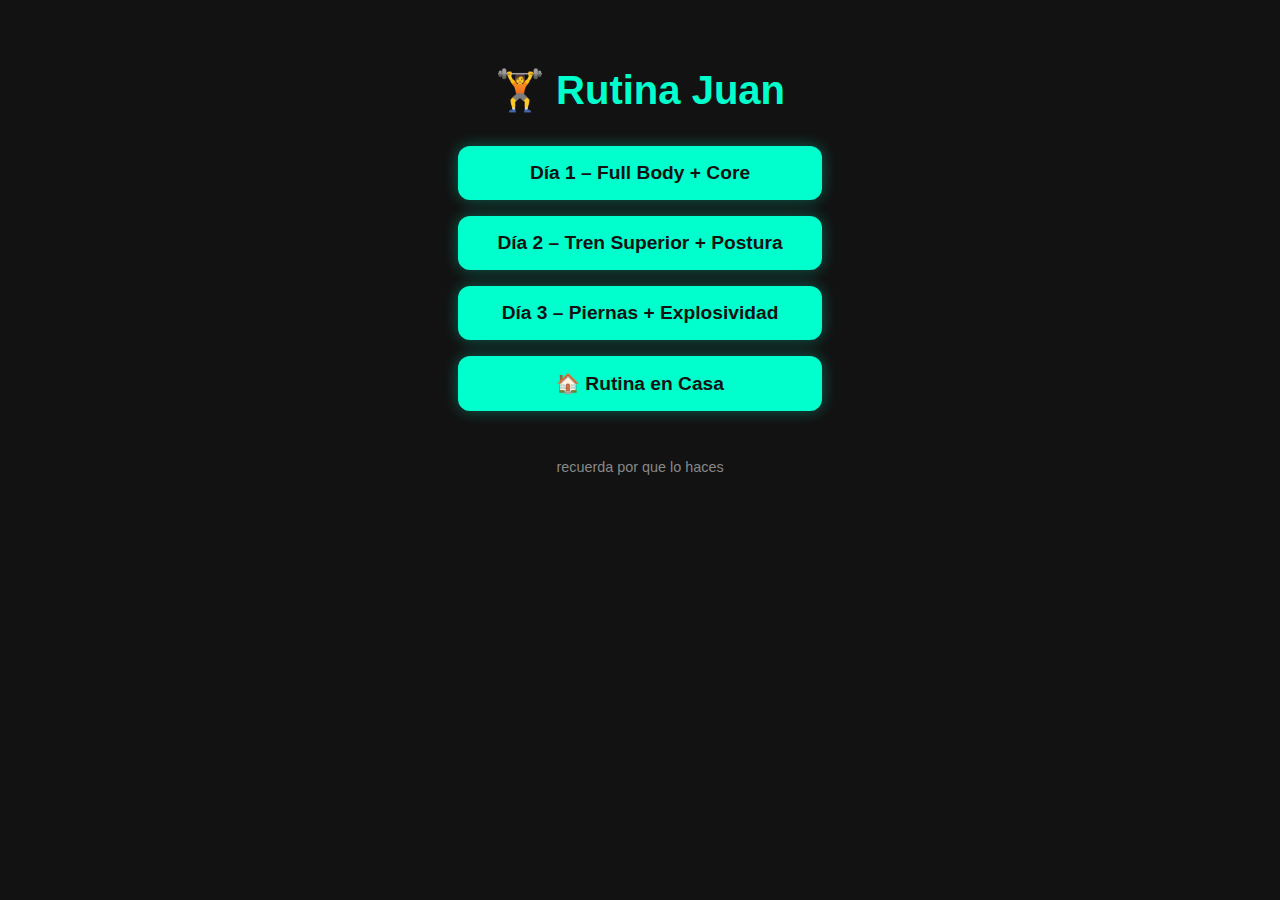
<file: index.html>
<!DOCTYPE html>
<html lang="es">
<head>
  <meta charset="UTF-8" />
  <meta name="viewport" content="width=device-width, initial-scale=1.0"/>
  <meta name="theme-color" content="#00ffcc"/>
  <link rel="manifest" href="manifest.json">
  <title>Rutina Juan</title>
  <style>
    body {
      background-color: #121212;
      color: #ffffff;
      font-family: 'Segoe UI', Tahoma, Geneva, Verdana, sans-serif;
      text-align: center;
      padding: 2rem;
    }

    h1 {
      font-size: 2.5rem;
      margin-bottom: 2rem;
      color: #00ffcc;
    }

    .btn {
      display: block;
      background-color: #00ffcc;
      color: #121212;
      padding: 1rem 2rem;
      margin: 1rem auto;
      width: 80%;
      max-width: 300px;
      border: none;
      border-radius: 12px;
      font-size: 1.2rem;
      font-weight: bold;
      text-decoration: none;
      box-shadow: 0 0 15px #00ffcc55;
      transition: transform 0.2s ease;
    }

    .btn:hover {
      transform: scale(1.05);
      box-shadow: 0 0 20px #00ffccaa;
    }

    .footer {
      margin-top: 3rem;
      font-size: 0.9rem;
      color: #888;
    }
  </style>
</head>
<body>
  <h1>🏋️ Rutina Juan</h1>

  <a class="btn" href="dia1.html">Día 1 – Full Body + Core</a>
  <a class="btn" href="dia2.html">Día 2 – Tren Superior + Postura</a>
  <a class="btn" href="dia3.html">Día 3 – Piernas + Explosividad</a>
  <a class="btn" href="casa.html">🏠 Rutina en Casa</a>

  <div class="footer">recuerda por que lo haces </div>

  <script>
    if ('serviceWorker' in navigator) {
      navigator.serviceWorker.register('sw.js').catch(console.error);
    }
  </script>
</body>
</html>
</file>
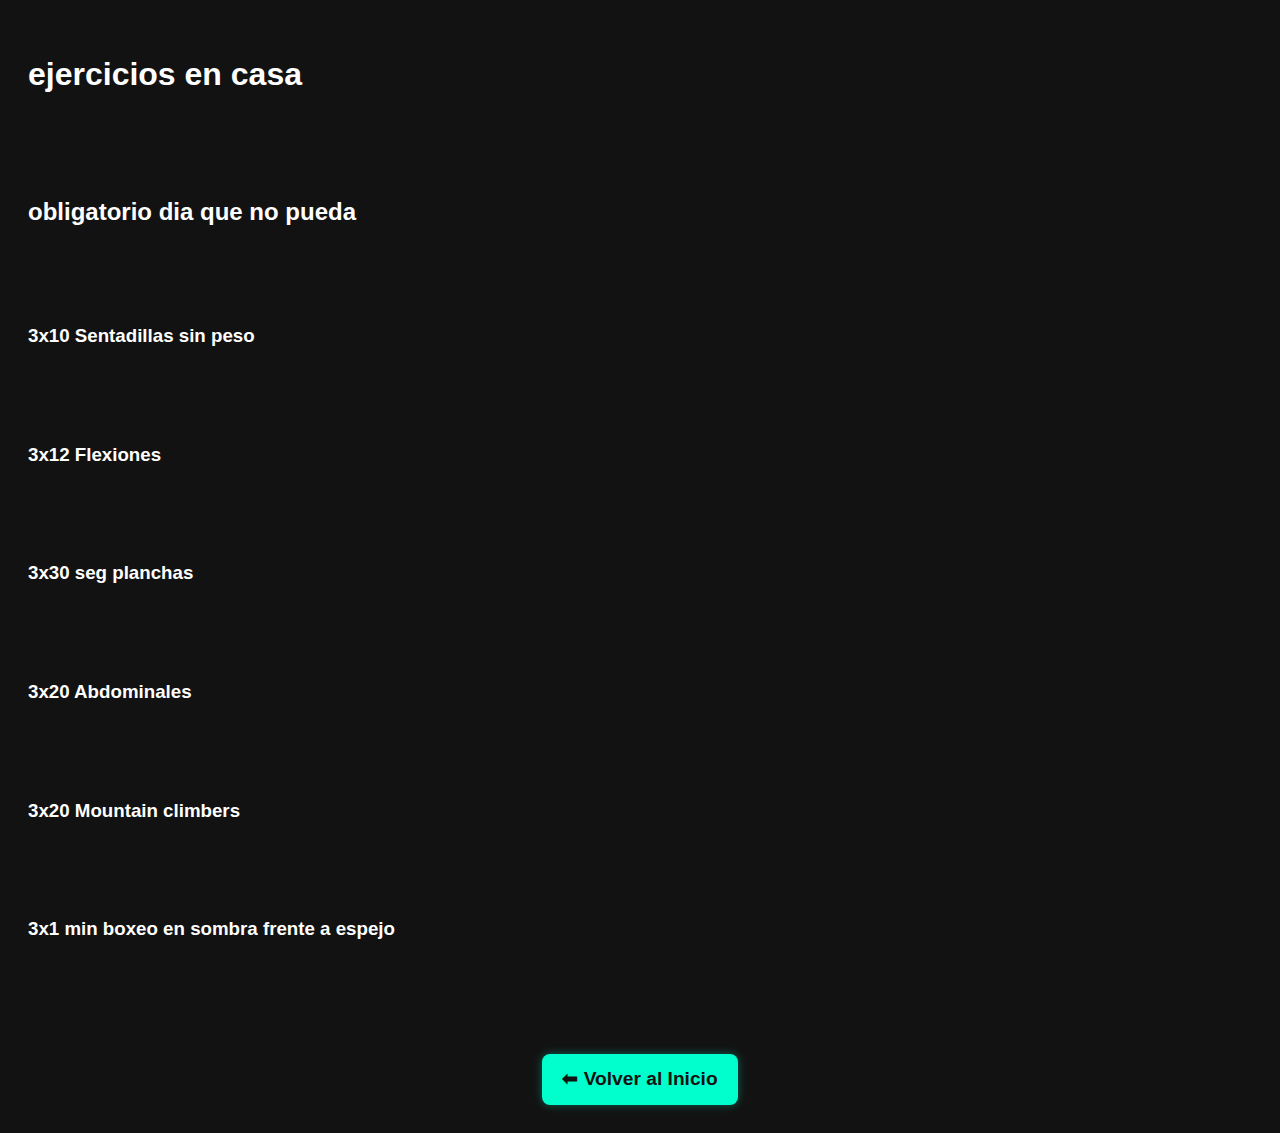
<file: casa.html>
<!DOCTYPE html>

<html lang="en">
<head>
<meta charset="utf-8"/>
<meta content="width=device-width, initial-scale=1.0" name="viewport"/>
<title>Document</title>

<style>
  body {
    background-color: #121212;
    color: #ffffff;
    font-family: 'Segoe UI', Tahoma, Geneva, Verdana, sans-serif;
    padding: 20px;
    line-height: 1.6;
  }
  img {
    max-width: 100%;
    height: auto;
    margin: 15px 0;
    border-radius: 10px;
    box-shadow: 0 0 10px #00000088;
  }
  .return-button {
    display: block;
    width: fit-content;
    margin: 40px auto 0;
    padding: 10px 20px;
    background-color: #00ffcc;
    color: #121212;
    text-decoration: none;
    font-weight: bold;
    font-size: 1.2em;
    border-radius: 8px;
    box-shadow: 0 0 10px #00ffcc55;
    text-align: center;
  }
</style>
</head>
<body>
<h1>ejercicios en casa </h1><br/><br/>
<h2>obligatorio dia que no pueda </h2><br/><br/>
<h3>3x10 Sentadillas sin peso</h3><br/><br/>
<h3>3x12 Flexiones</h3><br/><br/>
<h3>3x30 seg planchas</h3><br/><br/>
<h3>3x20 Abdominales</h3><br/><br/>
<h3>3x20 Mountain climbers</h3><br/><br/>
<h3>3x1 min boxeo en sombra frente a espejo</h3><br/><br/>
<a class="return-button" href="index.html">⬅ Volver al Inicio</a></body>
</html>
</file>
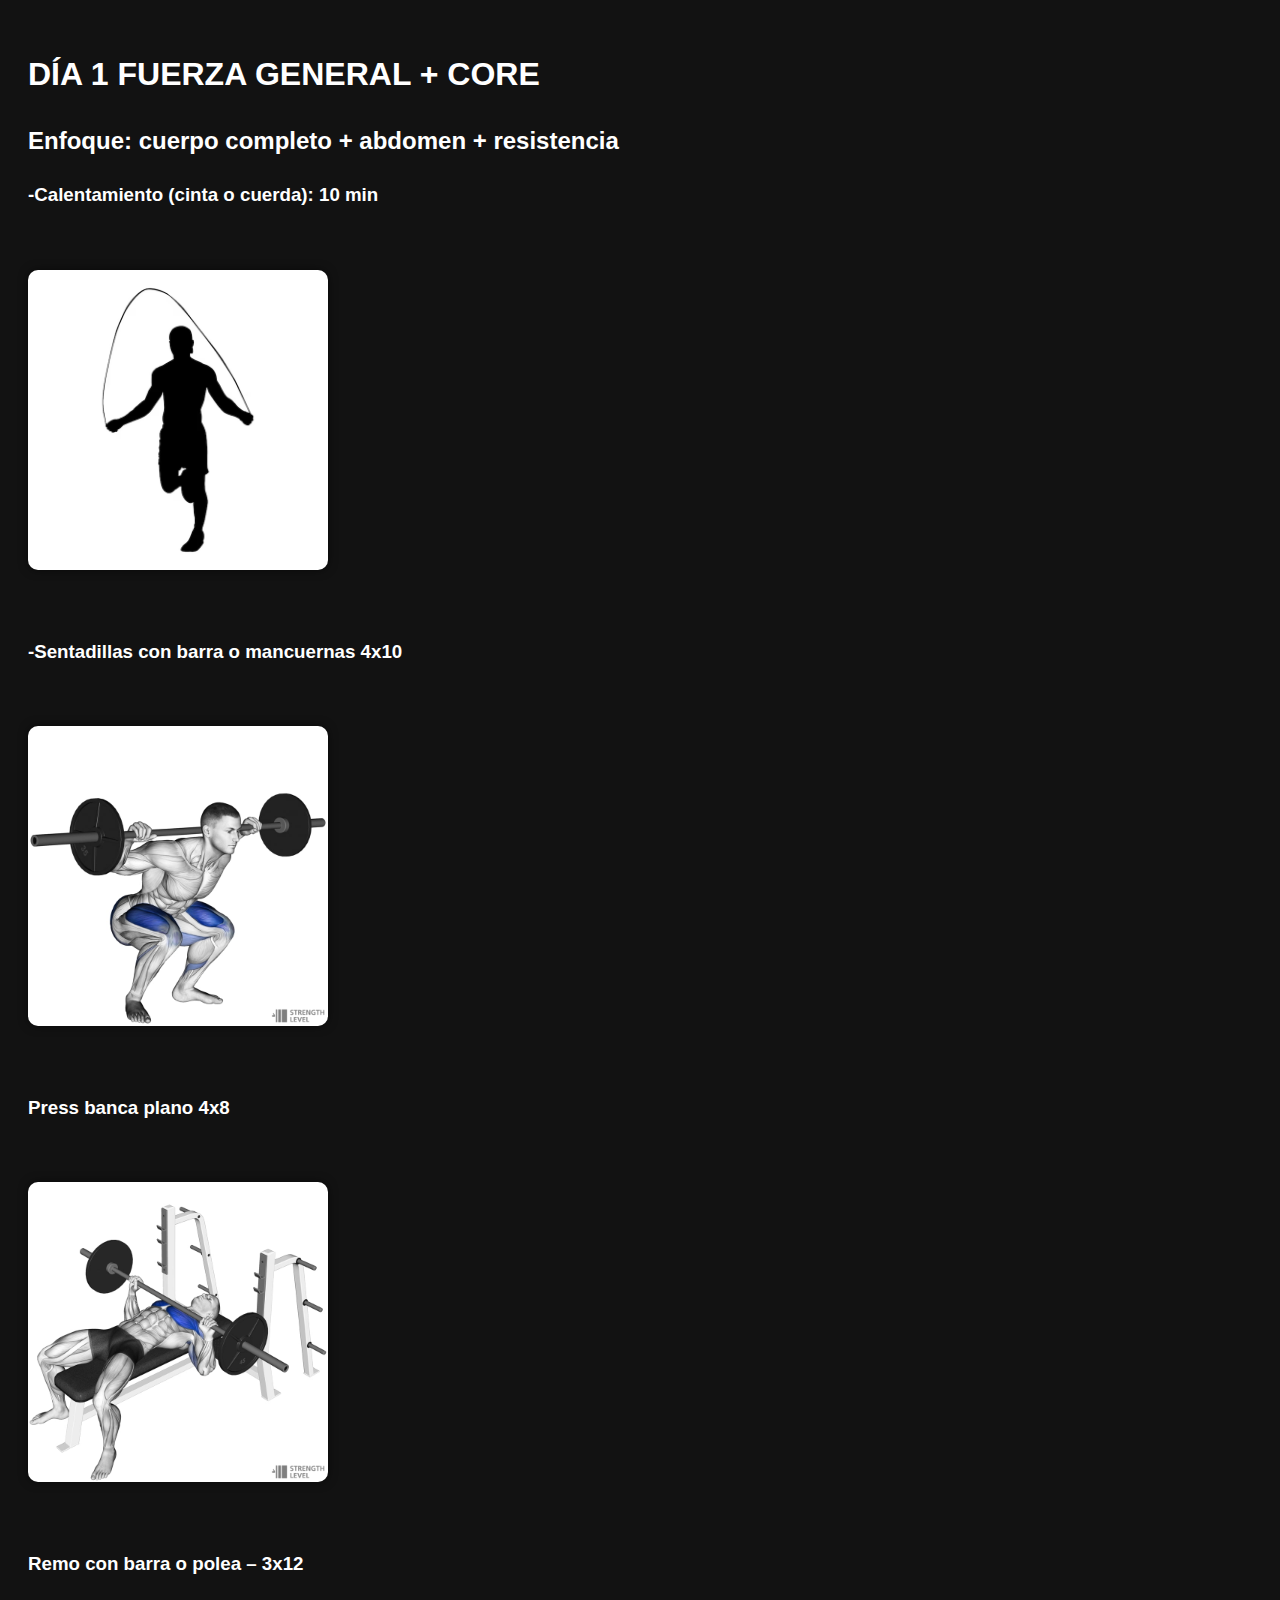
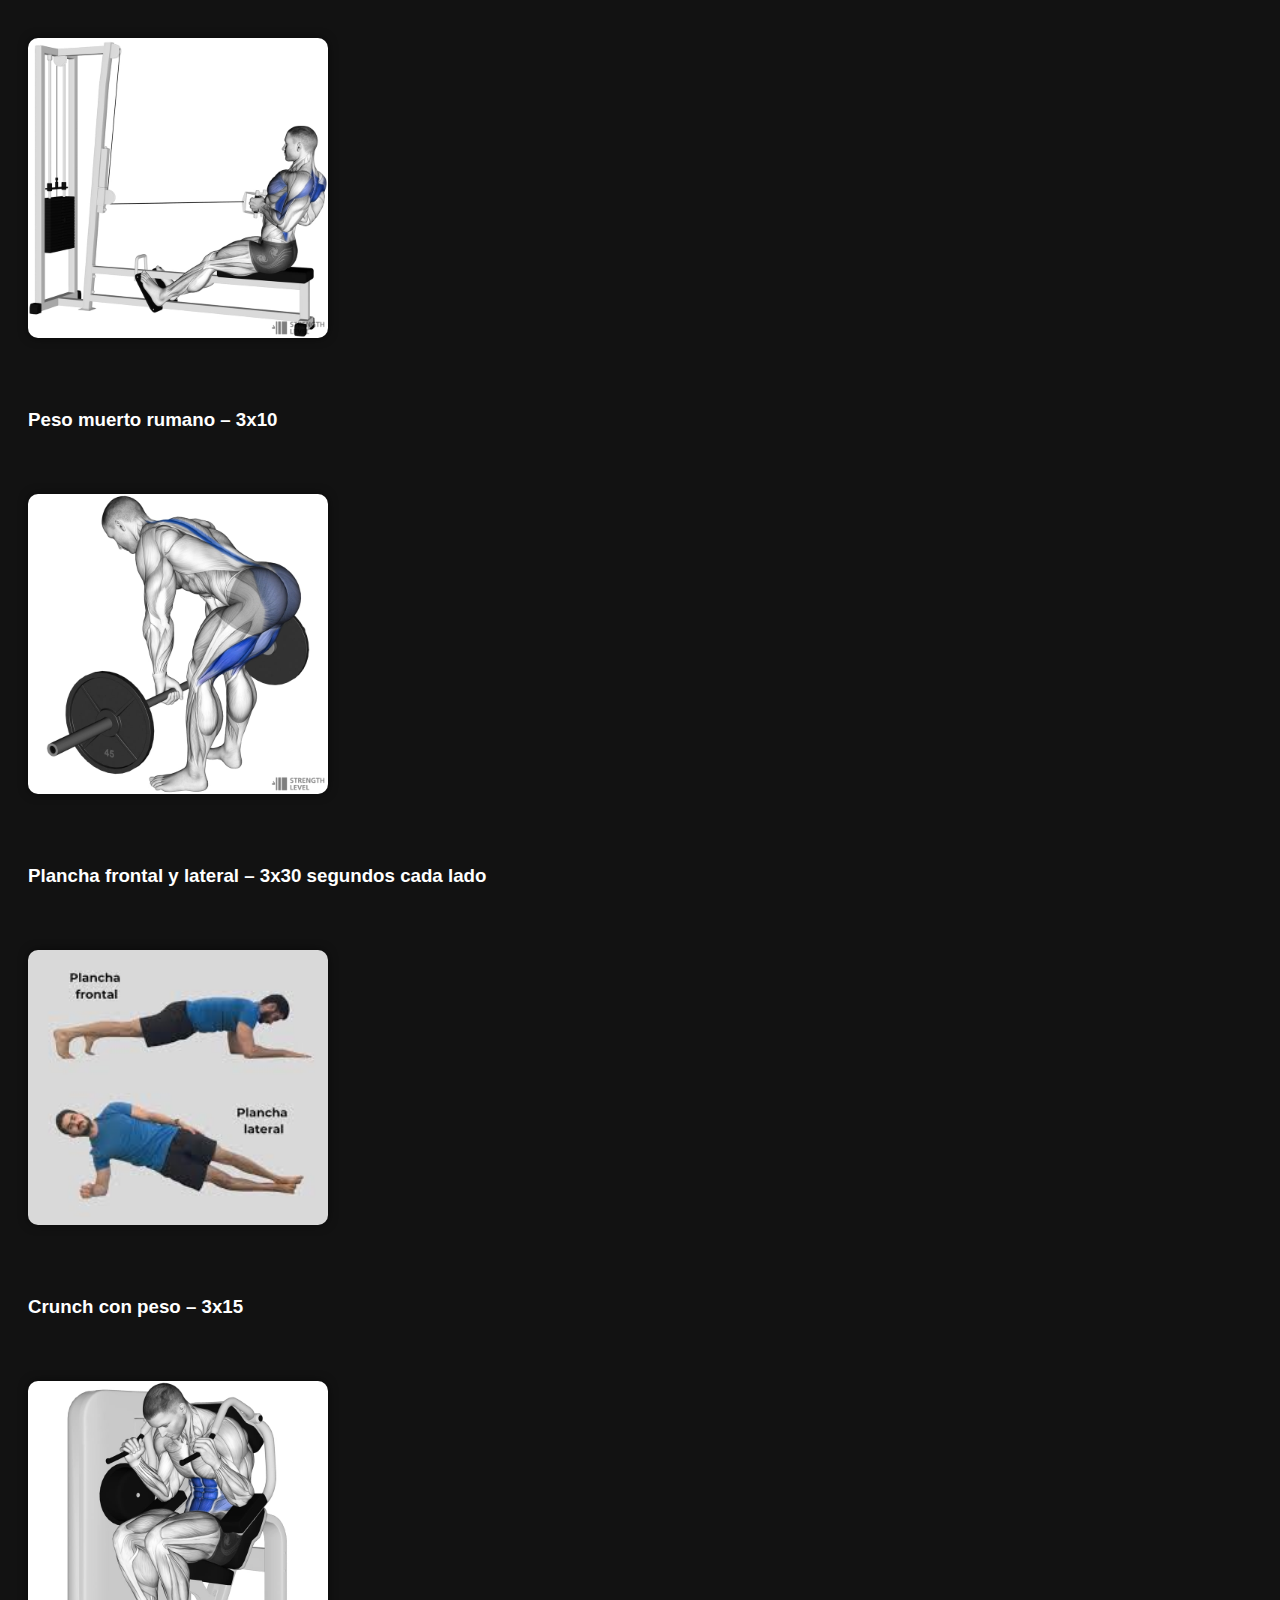
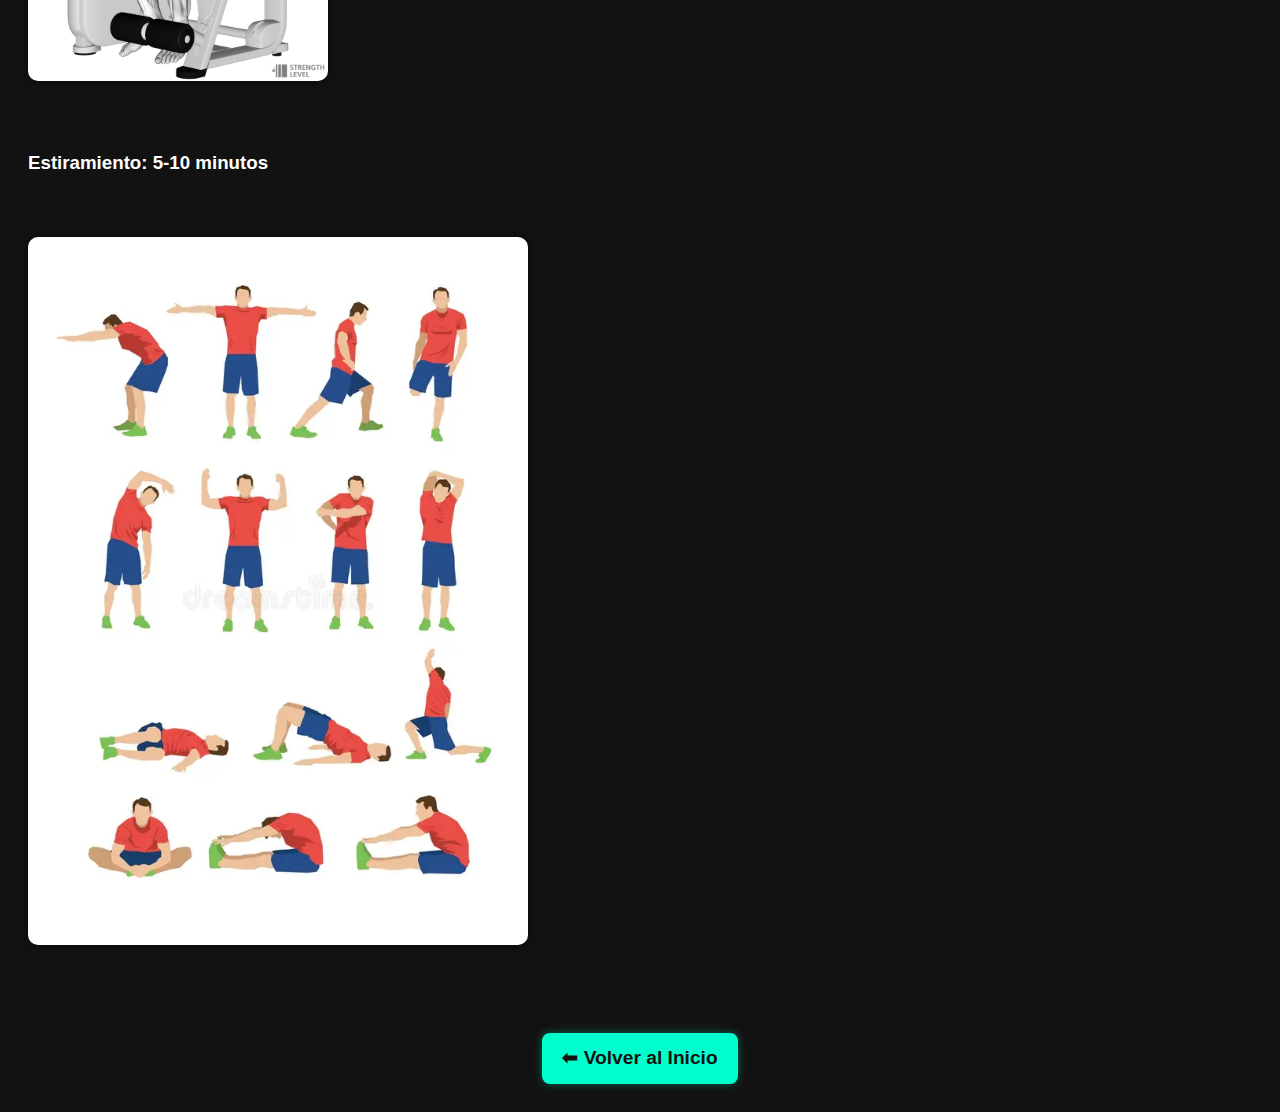
<file: dia1.html>
<!DOCTYPE html>

<html lang="en">
<head>
<meta charset="utf-8"/>
<meta content="width=device-width, initial-scale=1.0" name="viewport"/>
<title>Document</title>

<style>
  body {
    background-color: #121212;
    color: #ffffff;
    font-family: 'Segoe UI', Tahoma, Geneva, Verdana, sans-serif;
    padding: 20px;
    line-height: 1.6;
  }
  img {
    max-width: 100%;
    height: auto;
    margin: 15px 0;
    border-radius: 10px;
    box-shadow: 0 0 10px #00000088;
  }
  .return-button {
    display: block;
    width: fit-content;
    margin: 40px auto 0;
    padding: 10px 20px;
    background-color: #00ffcc;
    color: #121212;
    text-decoration: none;
    font-weight: bold;
    font-size: 1.2em;
    border-radius: 8px;
    box-shadow: 0 0 10px #00ffcc55;
    text-align: center;
  }
</style>
</head>
<body>
<h1>DÍA 1  FUERZA GENERAL + CORE </h1>
<h2>Enfoque: cuerpo completo + abdomen + resistencia</h2>
<h3>-Calentamiento (cinta o cuerda): 10 min</h3><br/>
<img alt="cuerda" src="silueta-hombre-saltando-cuerda-sobre-fondo-blanco_734126-1559.jpg" width="300px"/><br/><br/>
<h3>-Sentadillas con barra o mancuernas  4x10</h3><br/>
<img alt="sentadilla" src="sentadilla.jpg" width="300px"/><br/><br/>
<h3>Press banca plano  4x8</h3><br/>
<img alt="" src="plano press-800.jpg" width="300px"/><br/><br/>
<h3>Remo con barra o polea – 3x12</h3><br/>
<img alt="" src="remo con polea .jpg" width="300px"/><br/><br/>
<h3>Peso muerto rumano – 3x10</h3><br/>
<img alt="" src="romanoft-800.jpg" width="300px"/><br/><br/>
<h3>Plancha frontal y lateral – 3x30 segundos cada lado</h3><br/>
<img alt="" src="plancha.jpg" width="300px"/><br/><br/>
<h3>Crunch con peso – 3x15</h3><br/>
<img alt="" src="crunch.jpg" width="300px"/><br/><br/>
<h3>Estiramiento: 5-10 minutos</h3><br/>
<img alt="" src="colección-de-hombres-haciendo-estiramientos-diseño-decorativo.jpg" width="500px
"/><br/><br/>
<a class="return-button" href="index.html">⬅ Volver al Inicio</a></body>
</html>
</file>
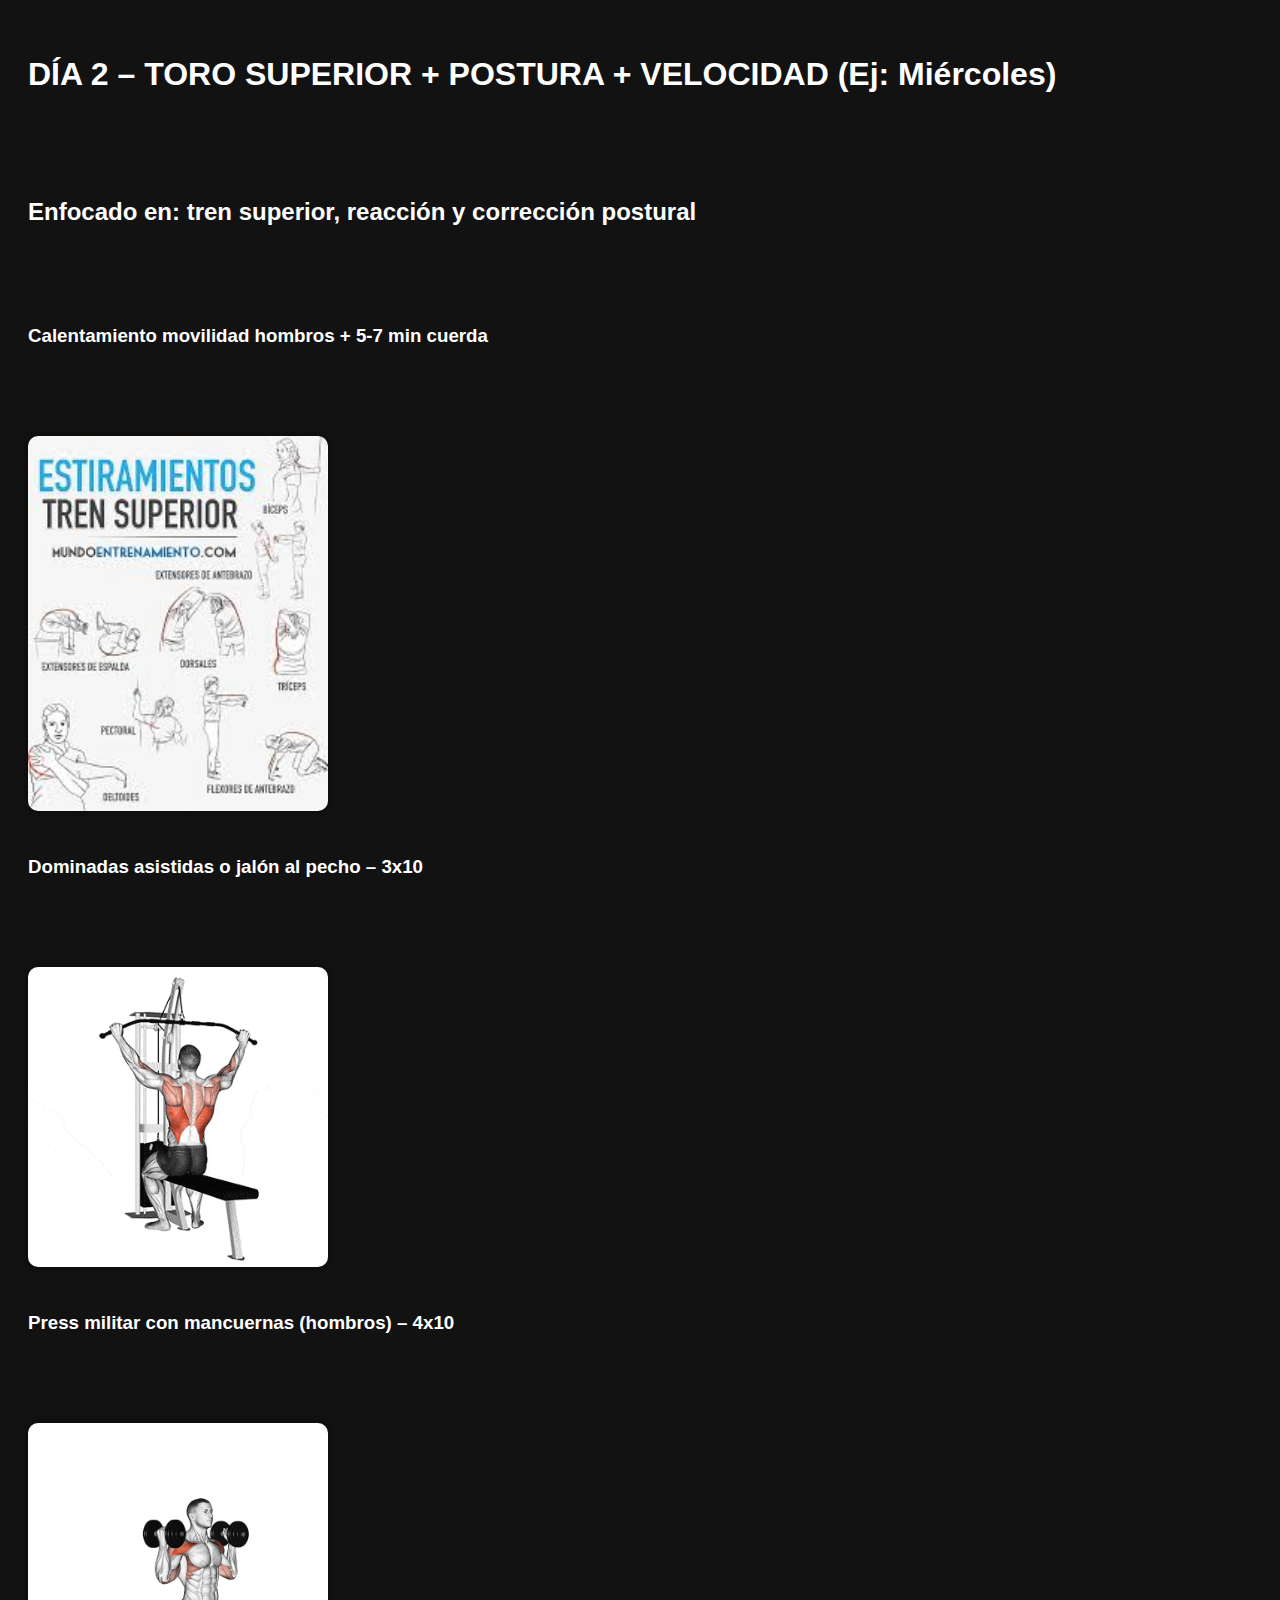
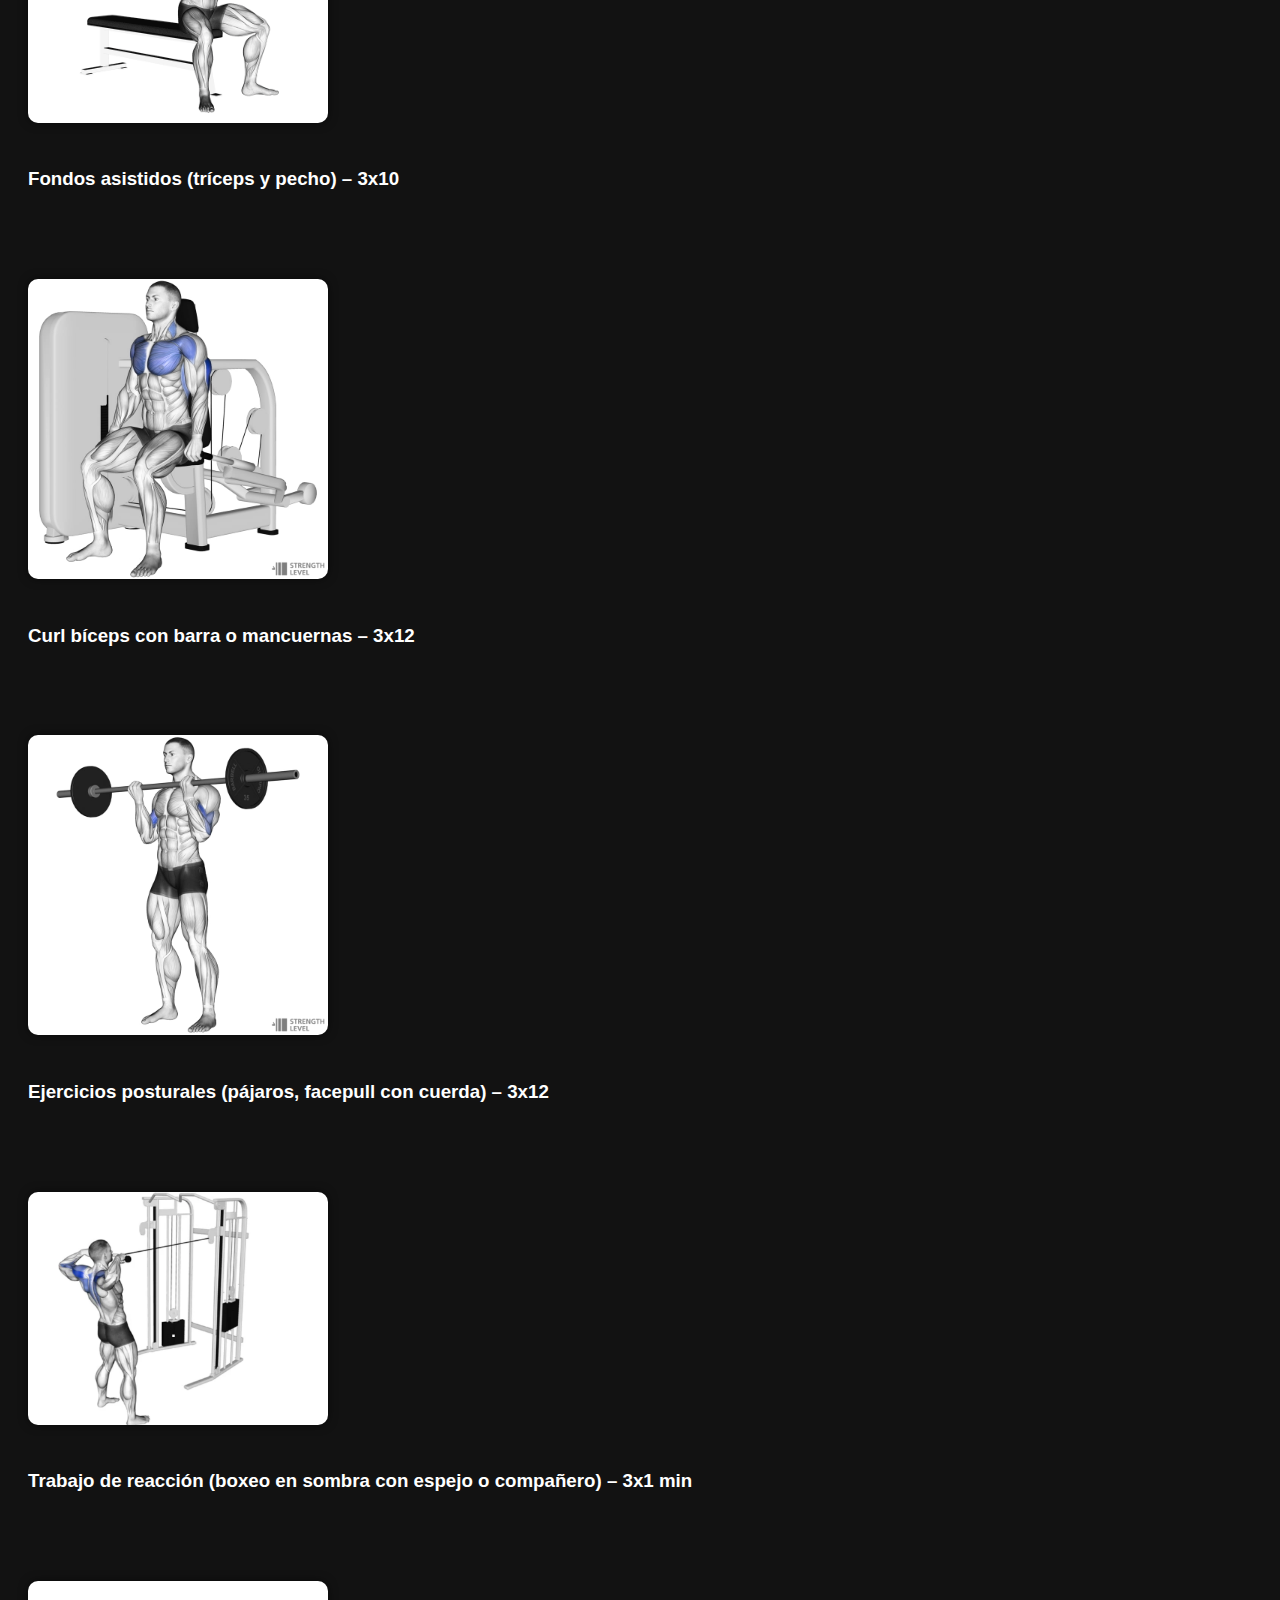
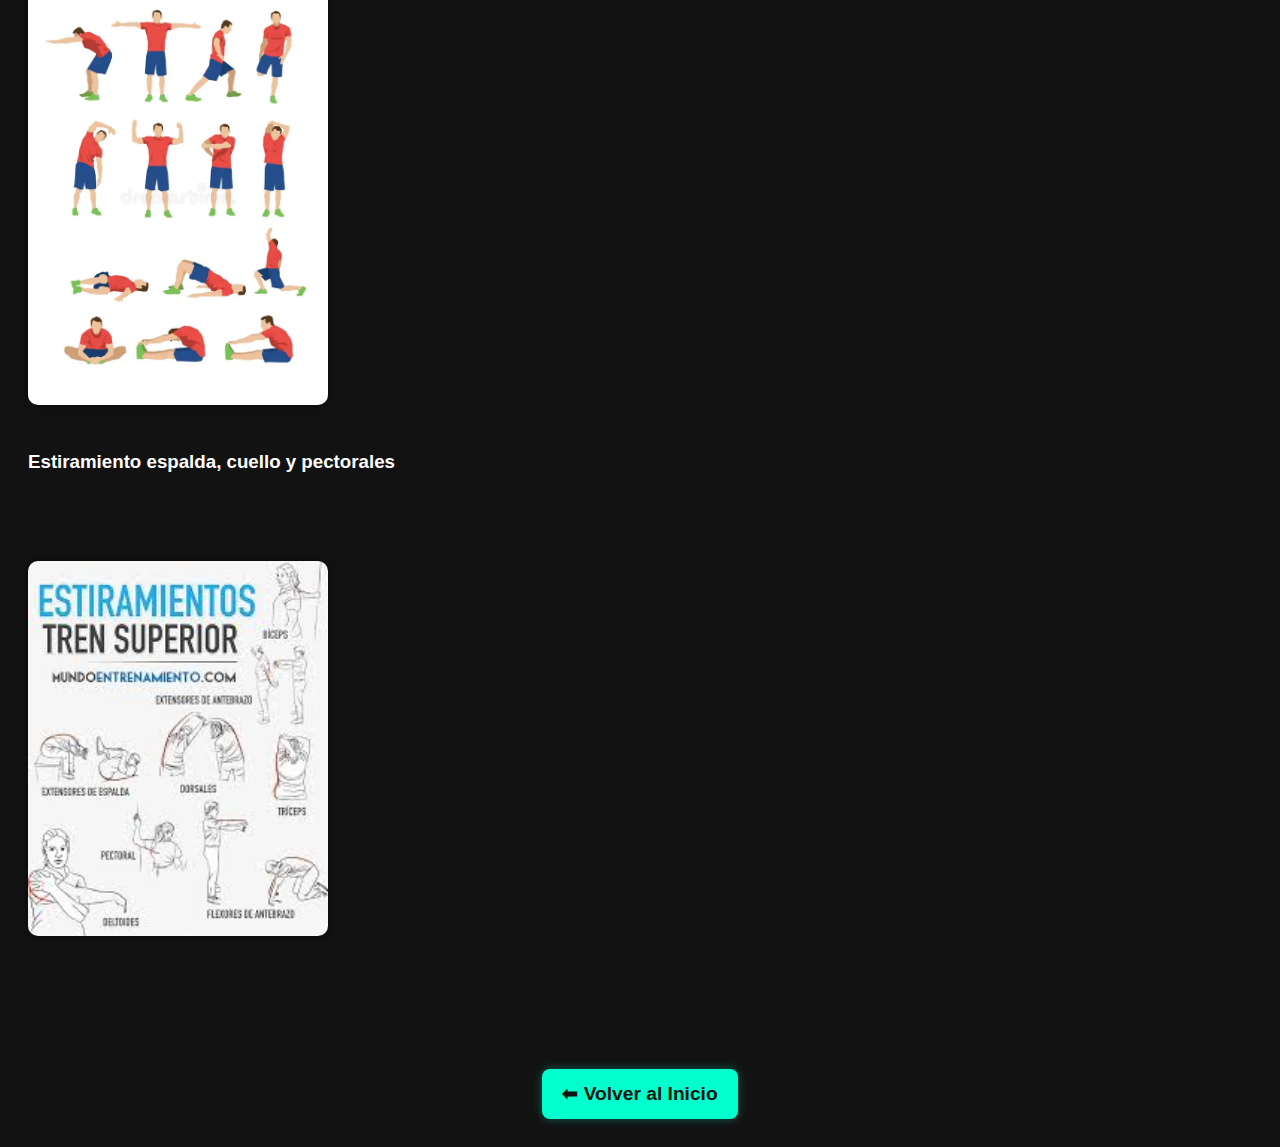
<file: dia2.html>
<!DOCTYPE html>

<html lang="en">
<head>
<meta charset="utf-8"/>
<meta content="width=device-width, initial-scale=1.0" name="viewport"/>
<title>dia 2</title>

<style>
  body {
    background-color: #121212;
    color: #ffffff;
    font-family: 'Segoe UI', Tahoma, Geneva, Verdana, sans-serif;
    padding: 20px;
    line-height: 1.6;
  }
  img {
    max-width: 100%;
    height: auto;
    margin: 15px 0;
    border-radius: 10px;
    box-shadow: 0 0 10px #00000088;
  }
  .return-button {
    display: block;
    width: fit-content;
    margin: 40px auto 0;
    padding: 10px 20px;
    background-color: #00ffcc;
    color: #121212;
    text-decoration: none;
    font-weight: bold;
    font-size: 1.2em;
    border-radius: 8px;
    box-shadow: 0 0 10px #00ffcc55;
    text-align: center;
  }
</style>
</head>
<body>
<h1>DÍA 2 – TORO SUPERIOR + POSTURA + VELOCIDAD (Ej: Miércoles)</h1>
<br/><br/>
<h2>Enfocado en: tren superior, reacción y corrección postural</h2><br/><br/>
<h3>Calentamiento movilidad hombros + 5-7 min cuerda</h3><br/><br/>
<img alt="" src="tren superior.jpg" width="300px"/>
<h3>Dominadas asistidas o jalón al pecho – 3x10</h3><br/><br/>
<img alt="" src="jalon de pecho.gif" width="300px"/>
<h3>Press militar con mancuernas (hombros) – 4x10</h3><br/><br/>
<img alt="" src="militar.gif" width="300px"/>
<h3>Fondos asistidos (tríceps y pecho) – 3x10</h3><br/><br/>
<img alt="" src="fondos.jpg" width="300px"/>
<h3>Curl bíceps con barra o mancuernas – 3x12</h3><br/><br/>
<img alt="" src="curl de bicep.jpg" width="300px"/>
<h3>Ejercicios posturales (pájaros, facepull con cuerda) – 3x12</h3><br/><br/>
<img alt="" src="facepull.jpg" width="300px"/>
<h3>Trabajo de reacción (boxeo en sombra con espejo o compañero) – 3x1 min</h3><br/><br/>
<img alt="" src="colección-de-hombres-haciendo-estiramientos-diseño-decorativo.jpg" width="300px"/>
<h3>Estiramiento espalda, cuello y pectorales</h3><br/><br/>
<img alt="" src="tren superior.jpg" width="300px"/>
<h3></h3><br/><br/>
<a class="return-button" href="index.html">⬅ Volver al Inicio</a></body>
</html>
</file>
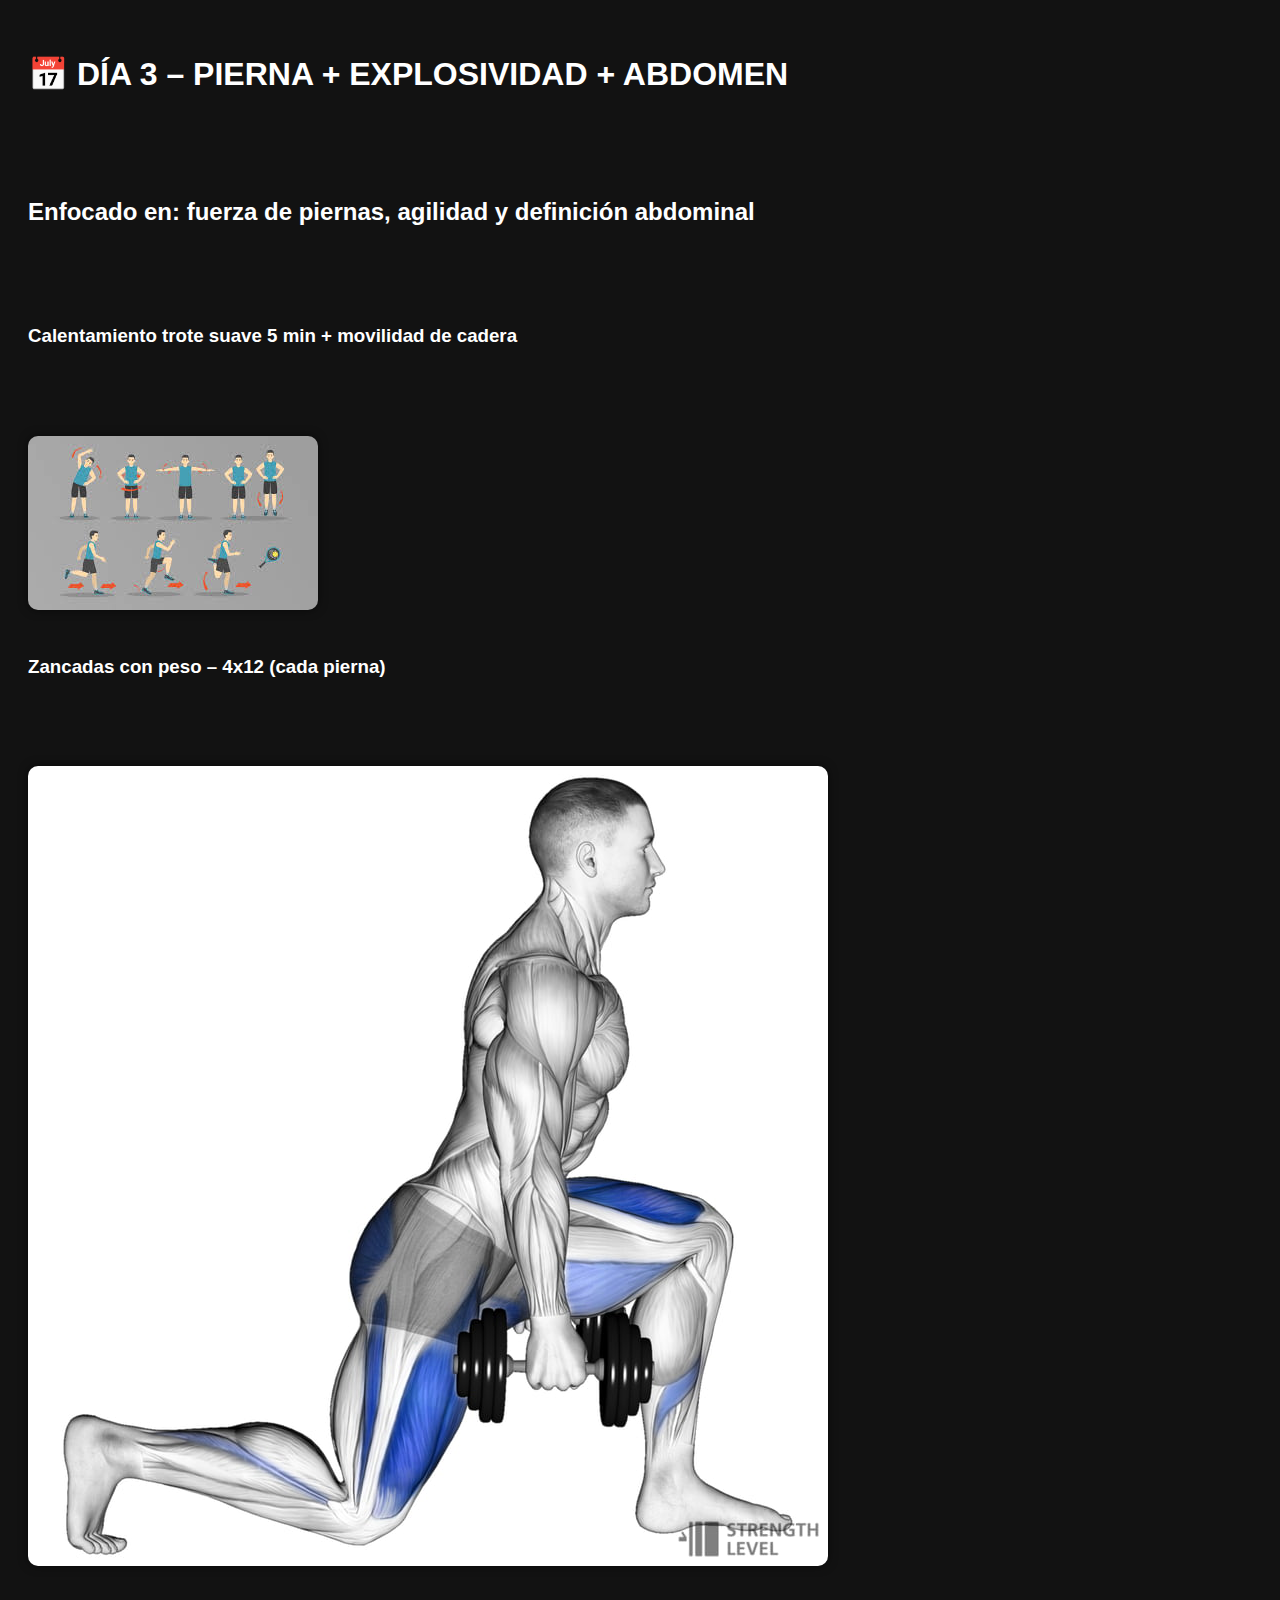
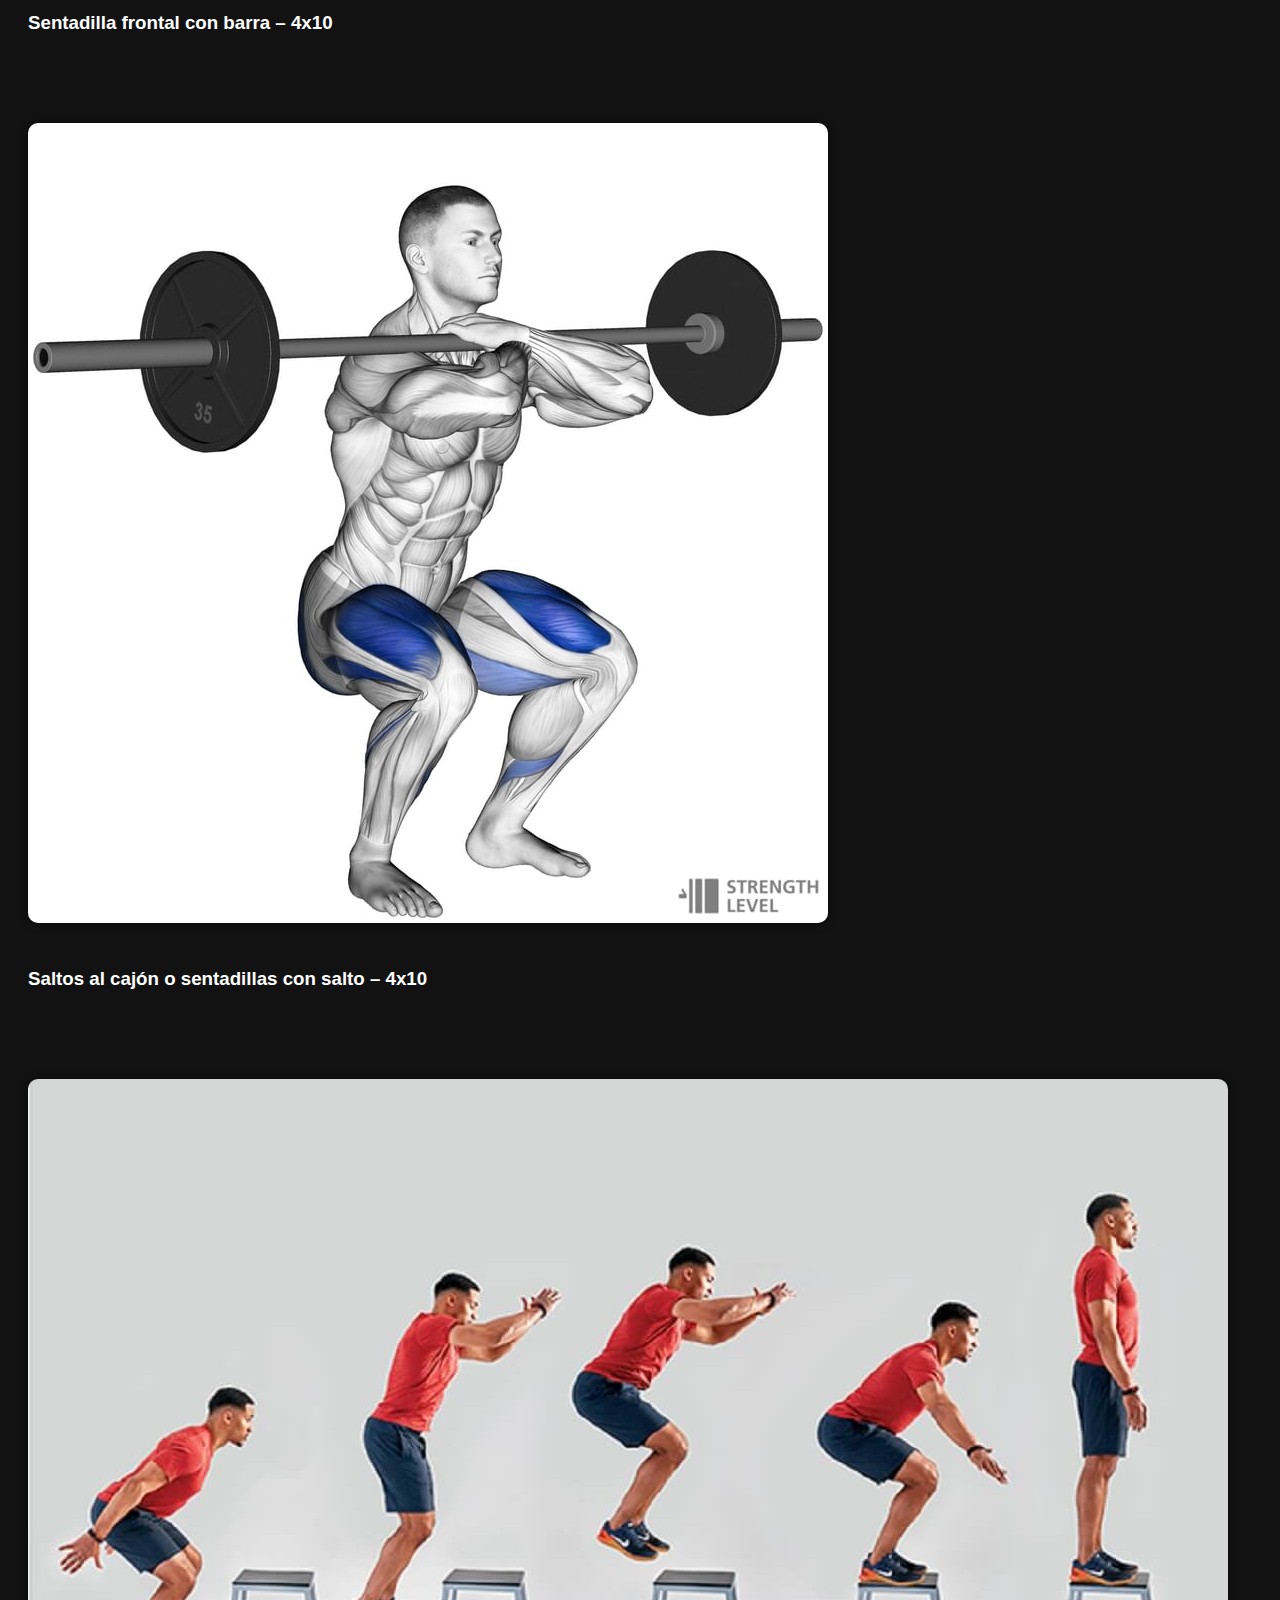
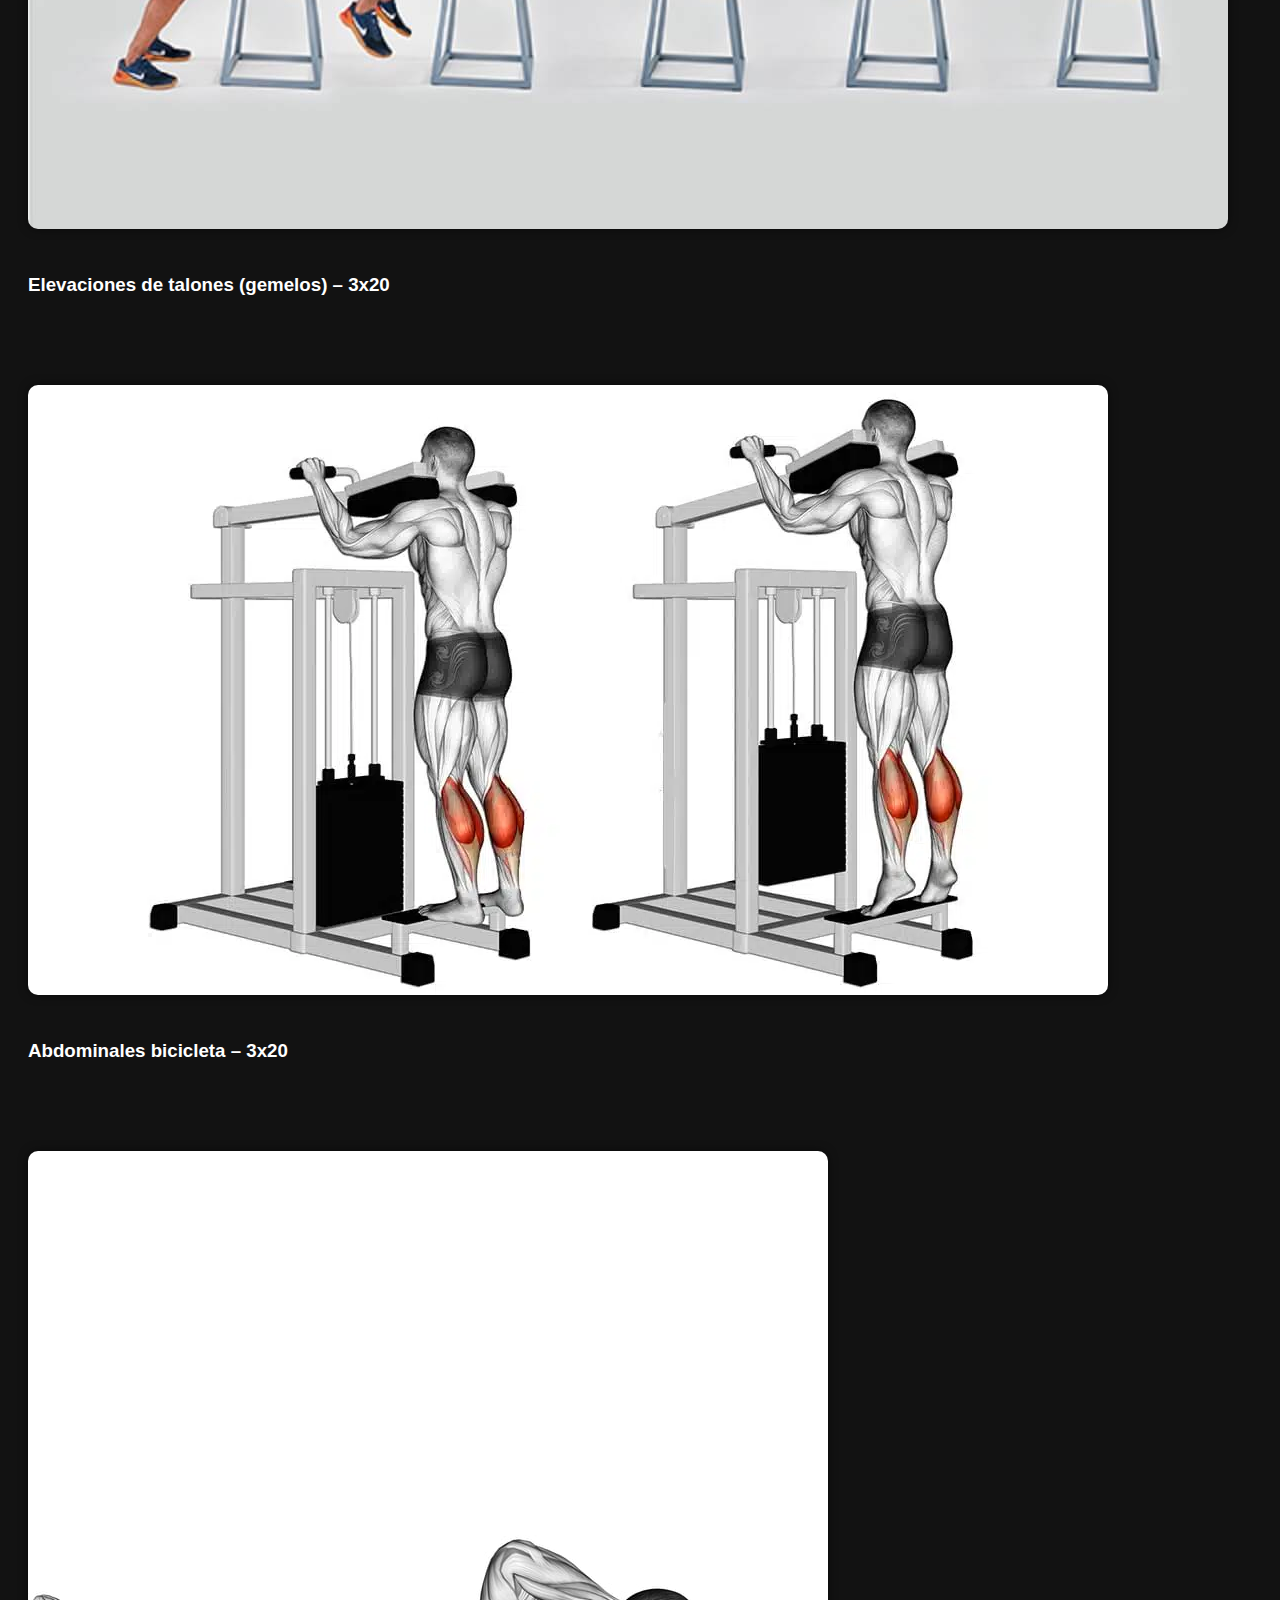
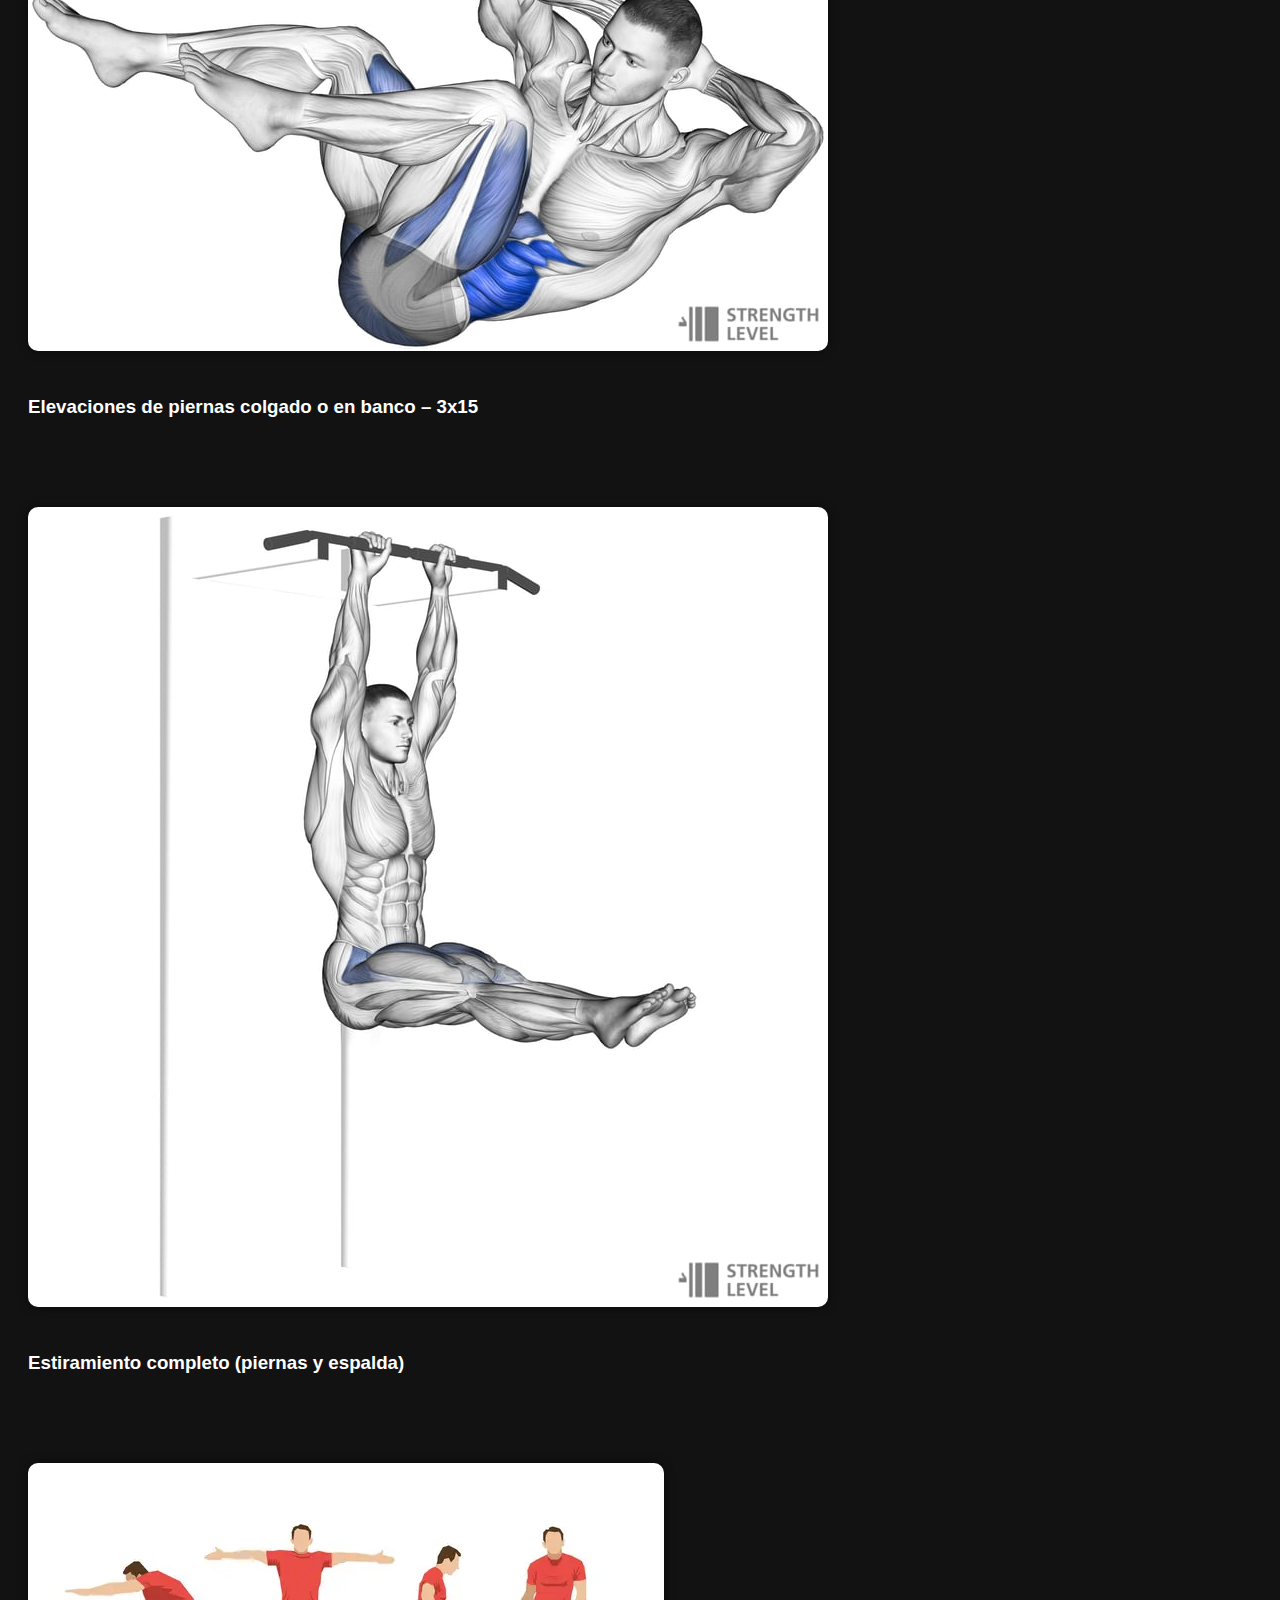
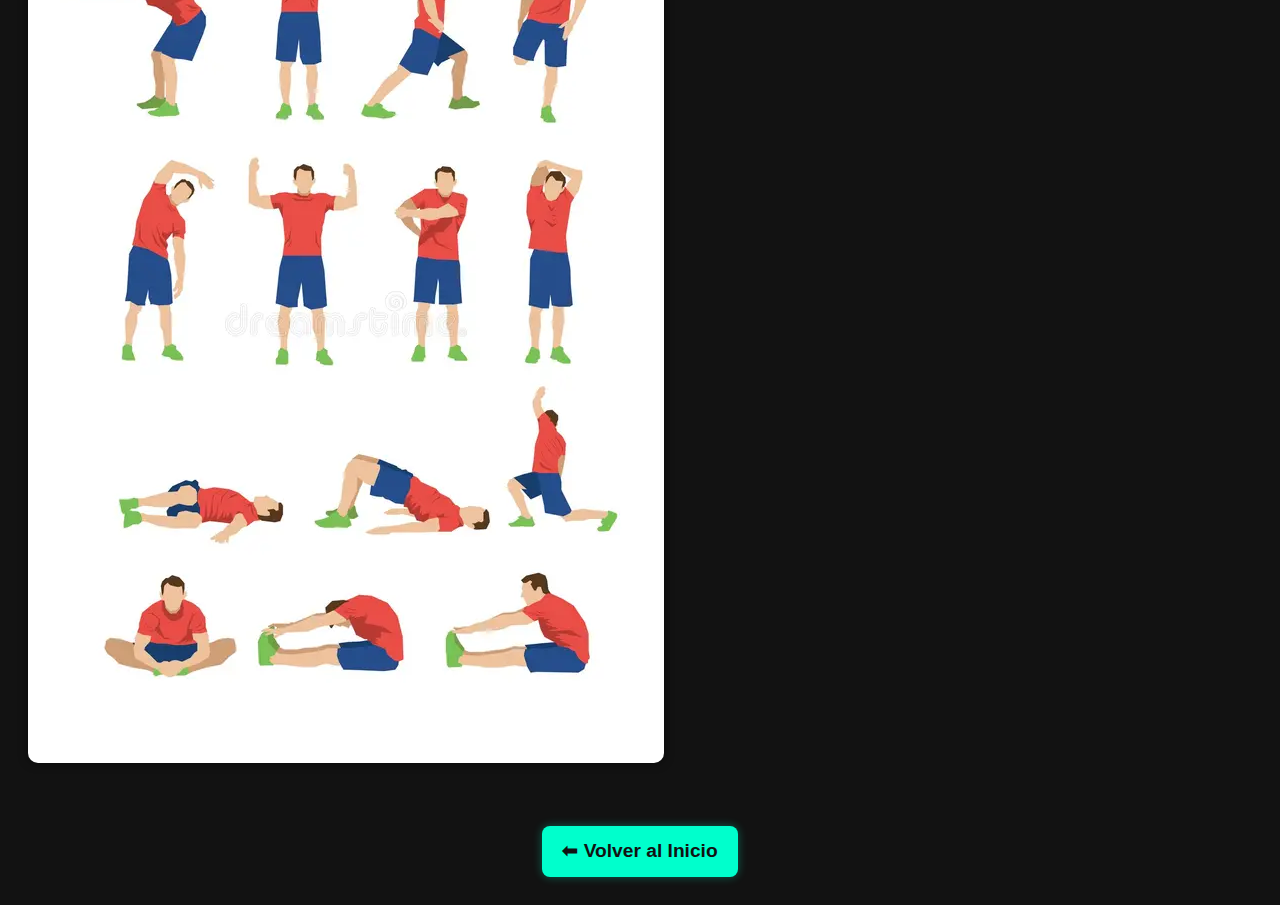
<file: dia3.html>
<!DOCTYPE html>

<html lang="en">
<head>
<meta charset="utf-8"/>
<meta content="width=device-width, initial-scale=1.0" name="viewport"/>
<title>Document</title>

<style>
  body {
    background-color: #121212;
    color: #ffffff;
    font-family: 'Segoe UI', Tahoma, Geneva, Verdana, sans-serif;
    padding: 20px;
    line-height: 1.6;
  }
  img {
    max-width: 100%;
    height: auto;
    margin: 15px 0;
    border-radius: 10px;
    box-shadow: 0 0 10px #00000088;
  }
  .return-button {
    display: block;
    width: fit-content;
    margin: 40px auto 0;
    padding: 10px 20px;
    background-color: #00ffcc;
    color: #121212;
    text-decoration: none;
    font-weight: bold;
    font-size: 1.2em;
    border-radius: 8px;
    box-shadow: 0 0 10px #00ffcc55;
    text-align: center;
  }
</style>
</head>
<body>
<h1>📅 DÍA 3 – PIERNA + EXPLOSIVIDAD + ABDOMEN</h1><br/><br/>
<h2>Enfocado en: fuerza de piernas, agilidad y definición abdominal</h2><br/><br/>
<h3>Calentamiento trote suave 5 min + movilidad de cadera </h3><br/><br/>
<img alt="" src="calentamiento trote,jpg.jpeg"/>
<h3>Zancadas con peso – 4x12 (cada pierna)</h3><br/><br/>
<img alt="" src="sancadas.jpg"/>
<h3>Sentadilla frontal con barra – 4x10</h3><br/><br/>
<img alt="" src="sentadillafrontal.jpg"/>
<h3>Saltos al cajón o sentadillas con salto – 4x10</h3><br/><br/>
<img alt="" src="saltos.jpg"/>
<h3>Elevaciones de talones (gemelos) – 3x20</h3><br/><br/>
<img alt="" src="elevacion de talon.jpg"/>
<h3>Abdominales bicicleta – 3x20</h3><br/><br/>
<img alt="" src="abdominales.jpg"/>
<h3>Elevaciones de piernas colgado o en banco – 3x15</h3><br/><br/>
<img alt="" src="elevaciones de pierna.jpg"/>
<h3>Estiramiento completo (piernas y espalda)</h3><br/><br/>
<img alt="" src="colección-de-hombres-haciendo-estiramientos-diseño-decorativo.jpg"/>
<a class="return-button" href="index.html">⬅ Volver al Inicio</a></body>
</html>
</file>
